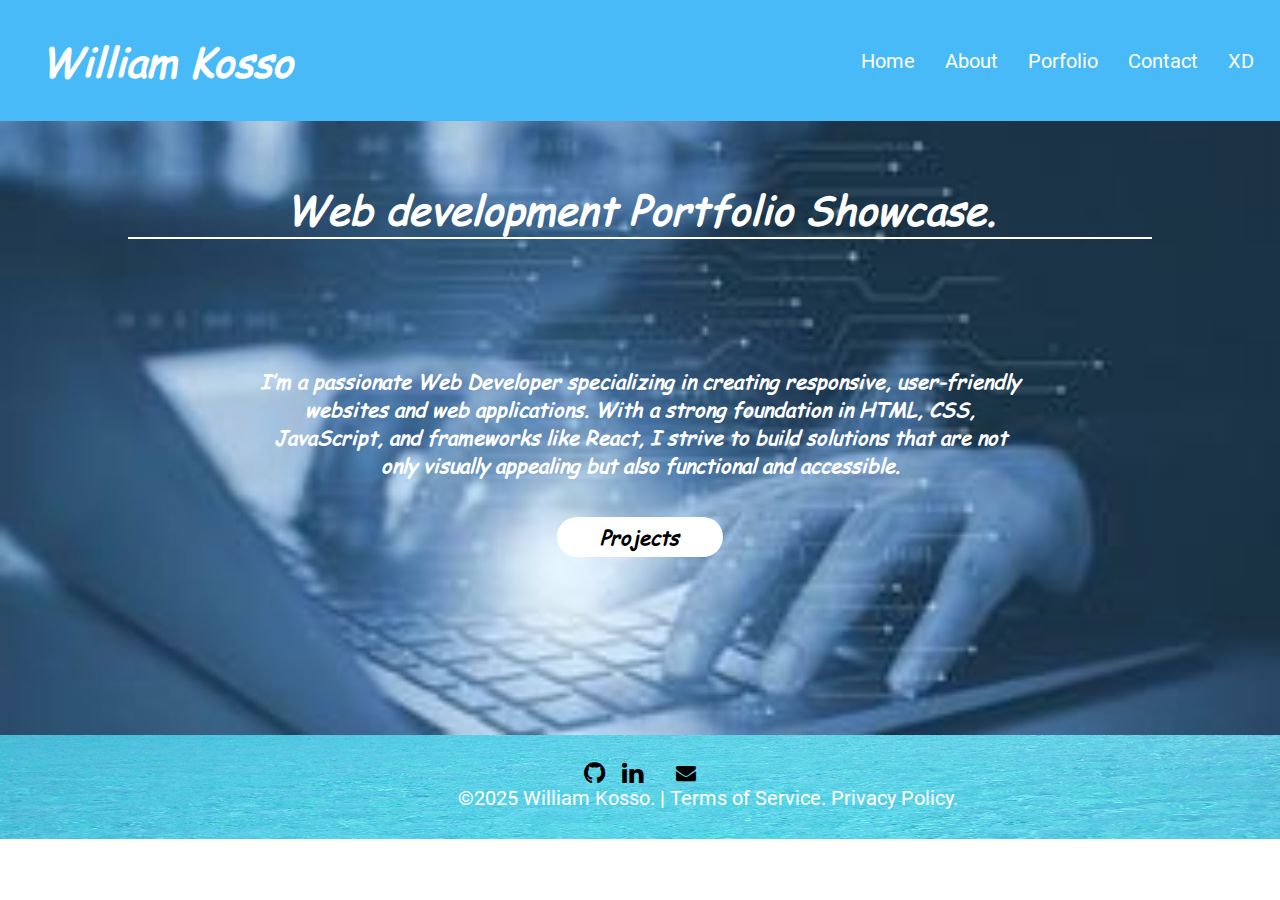
<file: index.html>
<!DOCTYPE html>
<html lang="en">
  <head>
    <meta charset="UTF-8" />
    <meta
      http-equiv="X-UA-Compatible"
      content="IE=edge"
    />
    <meta
      name="viewport"
      content="width=device-width, initial-scale=1.0"
    />

    <title>Home</title>
    <link rel="stylesheet" href="css/styles.css" />
    <!-- <script
      src="https://kit.fontawesome.com/a076d05399.js"
      crossorigin="anonymous"
    ></script> -->
    <link
      rel="stylesheet"
      href="https://cdnjs.cloudflare.com/ajax/libs/font-awesome/4.7.0/css/font-awesome.min.css"
    />
  </head>
  <body>
    <!-- This is the wrapper that puts all the code into one div -->
    <div class="wrapper">
      <!-- This is the navigation of my code -->
      <nav>
        <a class="logo" href="home.html">William Kosso</a>
        <div class="nav-items">
          <a href="index.html">Home</a>
          <a href="about.html">About</a>
          <a href="Portfolio.html">Porfolio</a>
           <a href="Contact.html">Contact</a>
          <a href="https://xd.adobe.com/view/ed7fe27d-850a-443c-98f3-478e3abc8dfc-b82c/">XD</a>
        </div>
      </nav>
<!-- This this where my main content for my homepage begins. -->
      <section class="hero">
        <div class="img-holder">
          <div class="herotext-holder">
            <h1 class="main-header">Web development Portfolio Showcase.
              <div class="home-line"></div>
            </h1>
          

            <div class="secondText">
              I’m a passionate Web Developer specializing in creating responsive, user-friendly websites and web applications. With a strong foundation in HTML, CSS, JavaScript, and frameworks like React, I strive to build solutions that are not only visually appealing but also functional and accessible.
            </div>
<div class="work-box">
            <div class="work">
            <a href="Portfolio.html">Projects</a>
            </div>
          </div>

          </div>


        </div>
      </section>
<!-- This is the footer of my page -->
      <footer>
        <div class="icons">
          <a href="https://github.com/wkosso?tab=repositories"
          <i class="fa fa-github"></i>
        </a>
        <a href="https://www.linkedin.com/in/william-kosso-2a6480222/">
          <i class="fa fa-linkedin"></i>
          </a>
          <a href="mailto:wkosso@iu.edu"></a>
          <i class="fa fa-envelope"></i>
        </div>
        <p class="footertext">
          ©2025 William Kosso. | Terms of Service.
          Privacy Policy.
        </p>
      </footer>
    </div>
  </body>
</html>
</file>
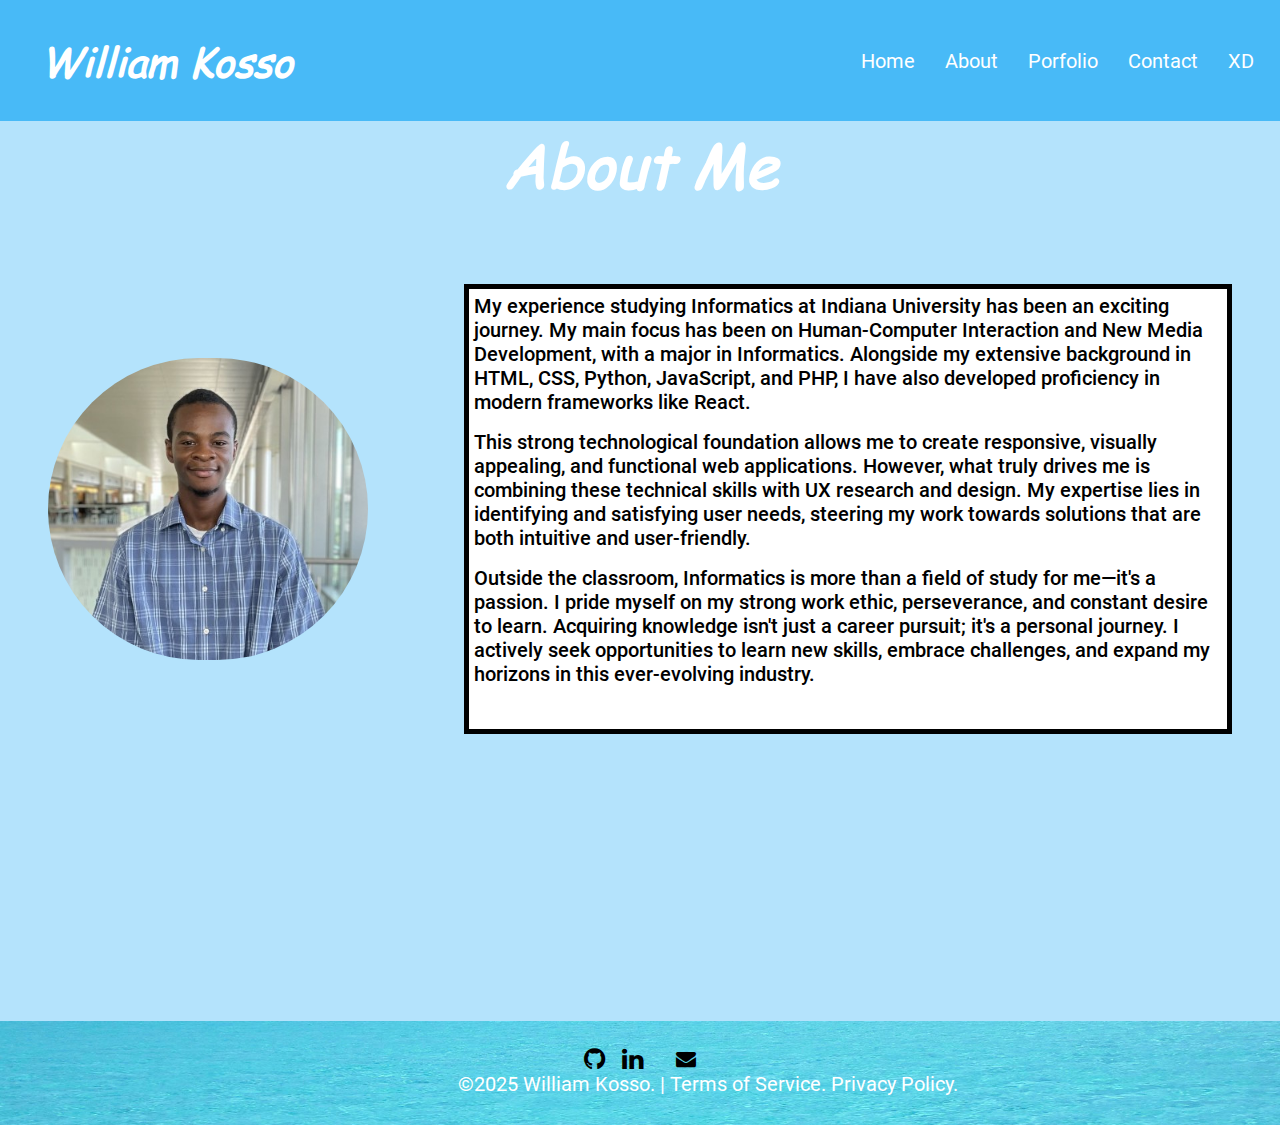
<file: about.html>
<!DOCTYPE html>
<html lang="en">
  <head>
    <meta charset="UTF-8" />
    <meta
      http-equiv="X-UA-Compatible"
      content="IE=edge"
    />
    <meta
      name="viewport"
      content="width=device-width, initial-scale=1.0"
    />

    <title>About</title>
    <link rel="stylesheet" href="css/styles.css" />
    <!-- <script
      src="https://kit.fontawesome.com/a076d05399.js"
      crossorigin="anonymous"
    ></script> -->
    <link
      rel="stylesheet"
      href="https://cdnjs.cloudflare.com/ajax/libs/font-awesome/4.7.0/css/font-awesome.min.css"
    />
  </head>
  <body>
    <!-- This is the wrapper that puts all the code into one div -->
    <div class="wrapper">
      <!-- This is the navigation of my code -->
      <nav>
        <a class="logo" href="home.html">William Kosso</a>
        <div>
          <a href="index.html">Home</a>
          <a href="about.html">About</a>
          <a href="Portfolio.html">Porfolio</a>
           <a href="Contact.html">Contact</a>
          <a href="https://xd.adobe.com/view/ed7fe27d-850a-443c-98f3-478e3abc8dfc-b82c/">XD</a>
        </div>
      </nav>
      <!-- This where the main content of my about me page begin -->
<section class="main-section">
  <div class="about-heading-box">
    <h2>About Me</h2>
  </div>
   
    <div class="about-content">
      
<div class="about-imageholder"></div>
<!-- This contains text about me -->
<div class="aboutText">
  <div class="aboutText-box">
   <p> My experience studying Informatics at Indiana University has been an exciting journey. My main focus has been on Human-Computer Interaction and New Media Development, with a major in Informatics. Alongside my extensive background in HTML, CSS, Python, JavaScript, and PHP, I have also developed proficiency in modern frameworks like React.</p> <p>This strong technological foundation allows me to create responsive, visually appealing, and functional web applications. However, what truly drives me is combining these technical skills with UX research and design. My expertise lies in identifying and satisfying user needs, steering my work towards solutions that are both intuitive and user-friendly.</p>Outside the classroom, Informatics is more than a field of study for me—it's a passion. I pride myself on my strong work ethic, perseverance, and constant desire to learn. Acquiring knowledge isn't just a career pursuit; it's a personal journey. I actively seek opportunities to learn new skills, embrace challenges, and expand my horizons in this ever-evolving industry.</div>
   </div>
</div>
</section>
      
<!-- This is the footer of my page -->
      <footer>
        <div class="icons">
          <a href="https://github.com/wkosso?tab=repositories"
          <i class="fa fa-github"></i>
        </a>
        <a href="https://www.linkedin.com/in/william-kosso-2a6480222/">
          <i class="fa fa-linkedin"></i>
          </a>
          <a href="mailto:wkosso@iu.edu"></a>
          <i class="fa fa-envelope"></i>
        </div>
        <p class="footertext">
          ©2025 William Kosso. | Terms of Service.
          Privacy Policy.
        </p>
      </footer>
    </div>
  </body>
</html>
</file>
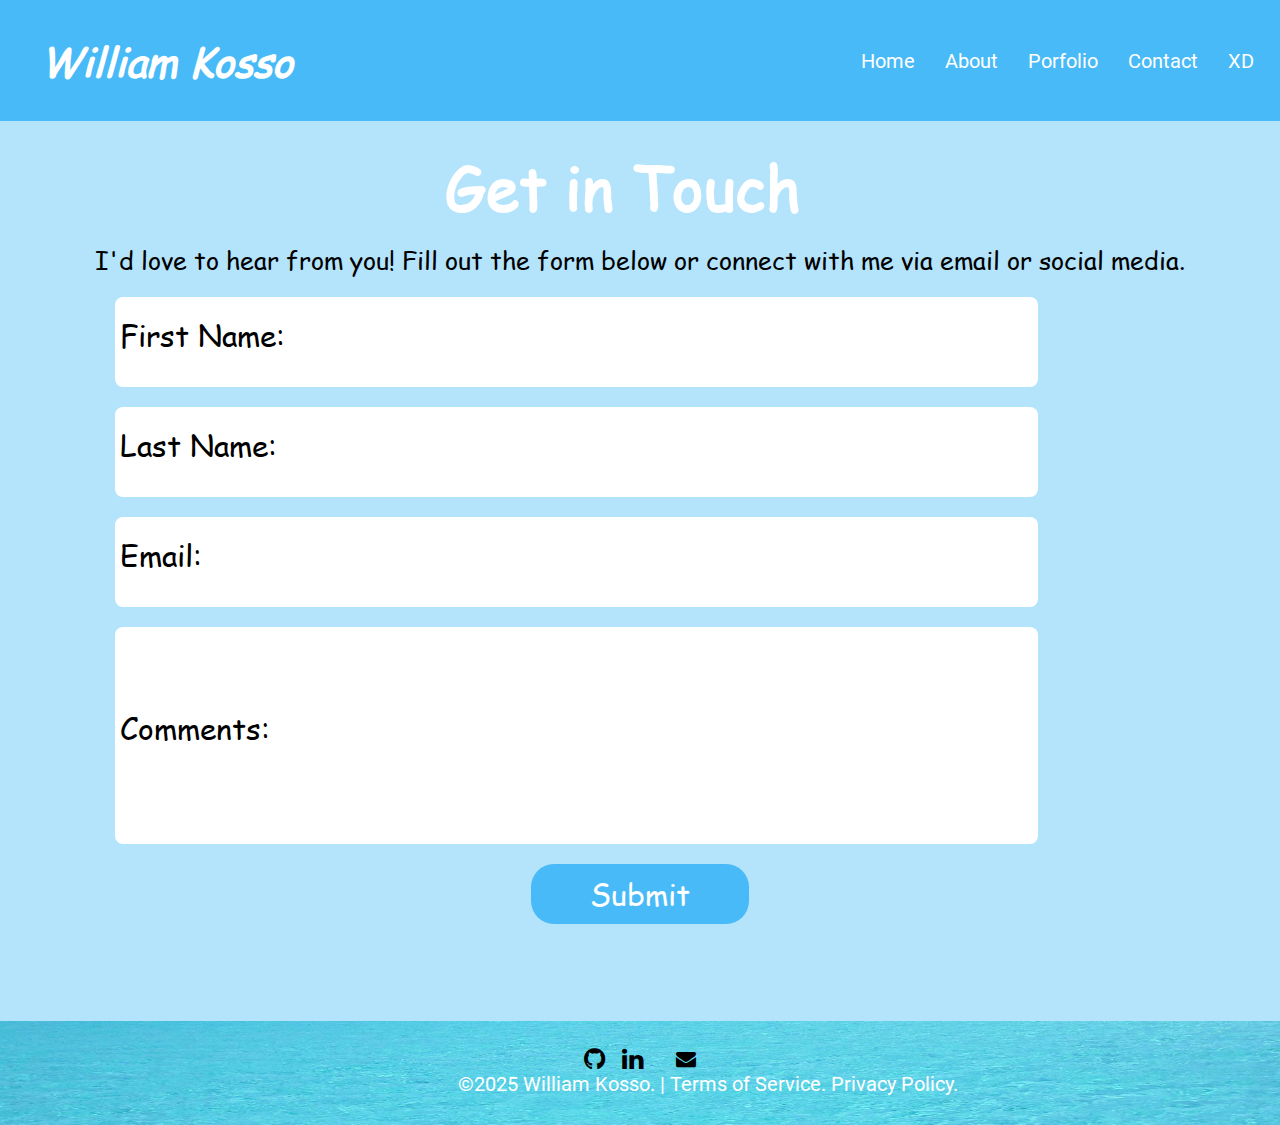
<file: Contact.html>
<!DOCTYPE html>
<html lang="en">
  <head>
    <meta charset="UTF-8" />
    <meta
      http-equiv="X-UA-Compatible"
      content="IE=edge"
    />
    <meta
      name="viewport"
      content="width=device-width, initial-scale=1.0"
    />

    <title>Contact</title>
    <link rel="stylesheet" href="css/styles.css" />
    <!-- <script
      src="https://kit.fontawesome.com/a076d05399.js"
      crossorigin="anonymous"
    ></script> -->
    <link
      rel="stylesheet"
      href="https://cdnjs.cloudflare.com/ajax/libs/font-awesome/4.7.0/css/font-awesome.min.css"
    />
  </head>
  <body>
     <!-- This is the wrapper that puts all the code into one div -->
    <div class="wrapper">
        <!-- This is the navigation of my code -->
      <nav>
        <a class="logo" href="home.html">William Kosso</a>
        <div>
          <a href="index.html">Home</a>
          <a href="about.html">About</a>
          <a href="Portfolio.html">Porfolio</a>
           <a href="Contact.html">Contact</a>
          <a href="https://xd.adobe.com/view/ed7fe27d-850a-443c-98f3-478e3abc8dfc-b82c/">XD</a>
        </div>
      </nav>
      <!-- This is the div that hold their enterner contact page -->
<section class="main-section">
   
  <!-- This is where my form inputs and labels begin -->
    <div class="form">
       
         <form>
             <h3>Get in Touch</h3>
             <div class="contact-mini">I'd love to hear from you! Fill out the form below or connect with me via email or social media.</div>
            <input type="text" placeholder="First Name:" />
             <input type="text" placeholder="Last Name:" />
              <input type="text" placeholder="Email:" />

               <input class="comment-box" type="text" placeholder="Comments:" />
               
           <div class="sub-box">
               <button  class="submit" type="submit">Submit</button>
              </div>
          </form>
    </div>
</section>
      
<!-- This is the footer of my page -->
      <footer>
        <div class="icons">
          <a href="https://github.com/wkosso?tab=repositories"
          <i class="fa fa-github"></i>
        </a>
        <a href="https://www.linkedin.com/in/william-kosso-2a6480222/">
          <i class="fa fa-linkedin"></i>
          </a>
          <a href="mailto:wkosso@iu.edu"></a>
          <i class="fa fa-envelope"></i>
        </div>
        <p class="footertext">
          ©2025 William Kosso. | Terms of Service.
          Privacy Policy.
        </p>
      </footer>
    </div>
  </body>
</html>
</file>
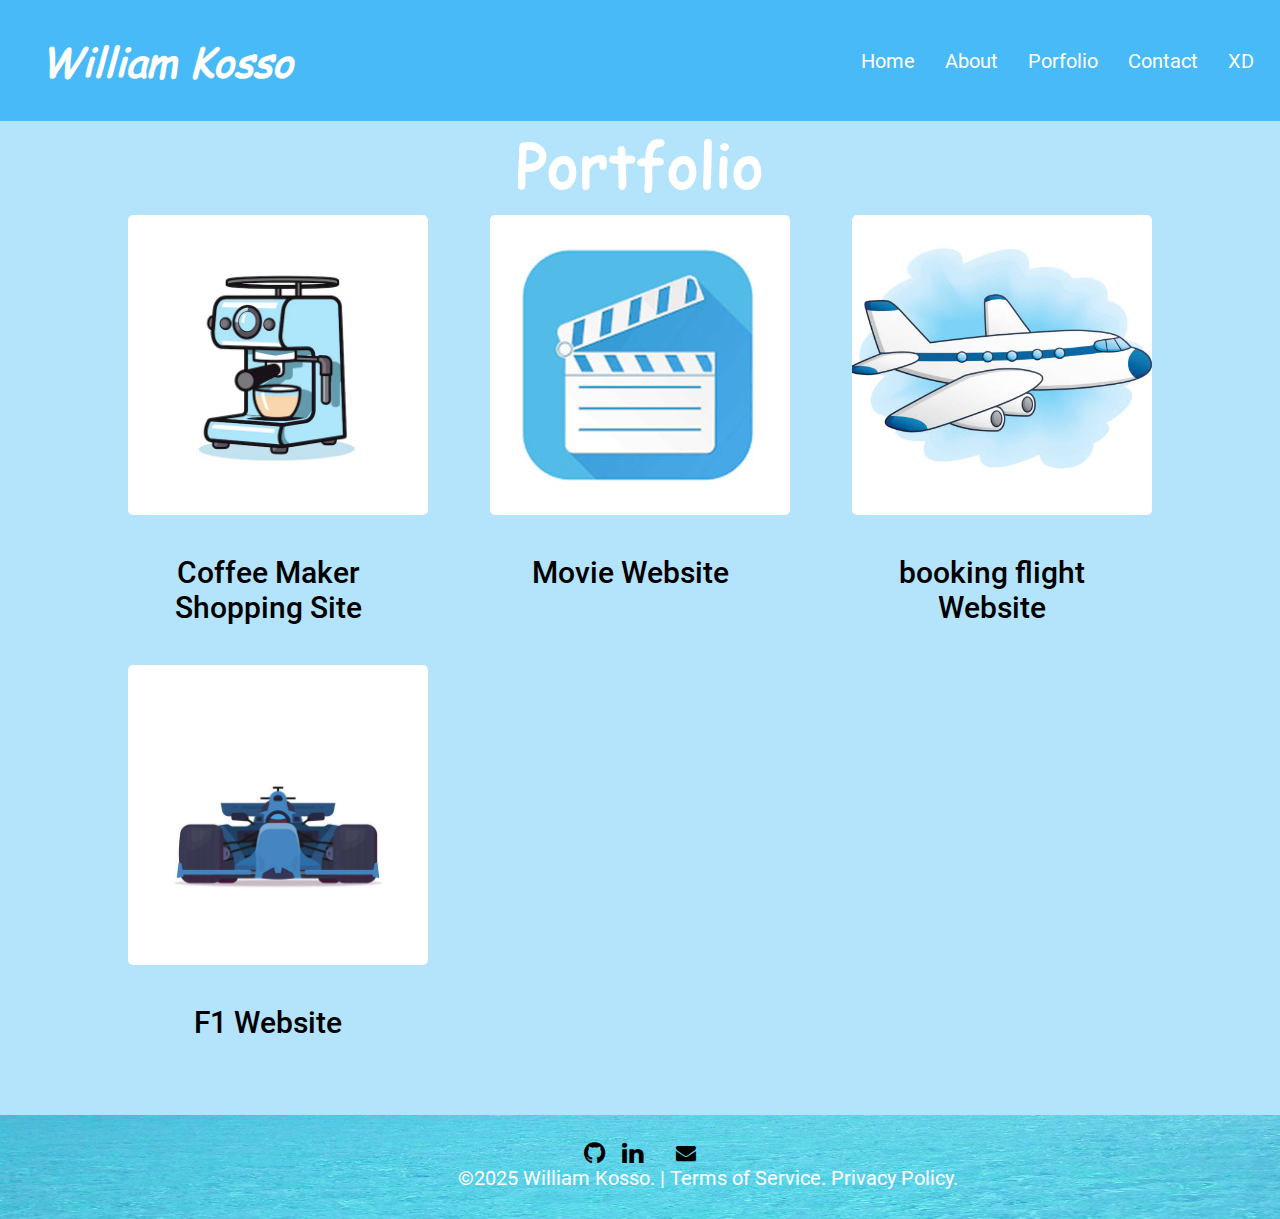
<file: Portfolio.html>
<!DOCTYPE html>
<html lang="en">
  <head>
    <meta charset="UTF-8" />
    <meta
      http-equiv="X-UA-Compatible"
      content="IE=edge"
    />
    <meta
      name="viewport"
      content="width=device-width, initial-scale=1.0"
    />

    <title>Portfolio</title>
    <link rel="stylesheet" href="css/styles.css" />
    <!-- <script
      src="https://kit.fontawesome.com/a076d05399.js"
      crossorigin="anonymous"
    ></script> -->
    <link
      rel="stylesheet"
      href="https://cdnjs.cloudflare.com/ajax/libs/font-awesome/4.7.0/css/font-awesome.min.css"
    />
  </head>
  <body>
    <!-- This is the wrapper that puts all the code into one div -->
    <div class="wrapper">
       <!-- This is the navigation of my code -->
      <nav>
        <a class="logo" href="index.html">William Kosso</a>
        <div>
          <a href="index.html">Home</a>
          <a href="about.html">About</a>
          <a href="Portfolio.html">Porfolio</a>
           <a href="Contact.html">Contact</a>
          <a href="https://xd.adobe.com/view/ed7fe27d-850a-443c-98f3-478e3abc8dfc-b82c/">XD</a>
        </div>
      </nav>
      <!-- This is where the main content of my portfolio begins -->
<section class="main-section  port-section">
  <div class="port-heading"> Portfolio</div>
   
    <!-- This code is the parent of all the images boxes -->
     <div class="port-flex">

      <div class="portfolio-box">
        <!-- This is the game container section -->
        <div class="gameCatalog-container">
    
          
    
              <p class="portfolio-text">
                <a href="https://recipie-n315.netlify.app"> Coffee Maker Shopping Site </p></a>
              <div class="overlay">
                 <!-- This code contains the overly text -->
                <p class="desPort">
    
                  <a href="https://recipie-n315.netlify.app">
      This is a website that shows a list Kureig Coffee makers.
                  </a>
                
                </p>
              </div>
             </div>
              </a>
         
    <!-- This is the movie container section -->
              <div class="movieCatalog-container">
               
                 <p class="portfolio-text">
                     <a href="https://moviereplit.netlify.app/">Movie Website</p></a>
    
                  <div class="overlay">
                   <!-- This code contains the overly text -->
                <p class="desPort">
                  <a href="https://moviereplit.netlify.app/">This is a website that shows a list of top movies catalog from the late 2000s.</a>
                  
                  </p>
              </div>
             </div>
             
    
    <!-- This is the story container section -->
               <div class="story-container">
                 <p class="portfolio-text">
                      <a href="https://travelflyn215.netlify.app">booking flight Website</p></a>
     <div class="overlay">
                  <!-- This code contains the overly text -->
                <p class="desPort">
                  
                  <a href="https://travelflyn215.netlify.app">This is a booking website book a flight.</a>
                  </p>
              </div>
    
    
             </div>
             
    <!-- This is the soap container section -->
                 <div class="soap-container">
                     <p class="portfolio-text"><a href="https://f1n215.netlify.app">F1 Website</p></a>
    
                     <div class="overlay">
                 <!-- This code contains the overly text -->
                <p class="desPort">
                  <a href="https://f1n215.netlify.app">
                  F1 website catalog with details on the sport, drivers, and popular tracks.</p></a>
              </div>
             </div>
             
    
       </div>


     </div>

    
    
</section>
      
<!-- This is the footer of my page -->
      <footer>
        <div class="icons">
          <a href="https://github.com/wkosso?tab=repositories"
          <i class="fa fa-github"></i>
        </a>
        <a href="https://www.linkedin.com/in/william-kosso-2a6480222/">
          <i class="fa fa-linkedin"></i>
          </a>
          <a href="mailto:wkosso@iu.edu"></a>
          <i class="fa fa-envelope"></i>
        </div>
        <p class="footertext">
          ©2025 William Kosso. | Terms of Service.
          Privacy Policy.
        </p>
      </footer>
    </div>
  </body>
</html>
</file>
<file: css/styles.css>
* {
 margin: 0;
 padding: 0;
 box-sizing: border-box;
}
html, body {
 height: 100%;


}
h1, h2, h3, h4, h5, h6, p {
    margin-bottom: 16px
   }
/* These are the fonts I used to style text */
@font-face {
    font-family: RobotoRegular;
    src: url(./Roboto/Roboto/Roboto-Regular.ttf);
}

@font-face {
    font-family: RobotoMedium;
    src: url(./Roboto/Roboto/Roboto-Medium.ttf);
}

@font-face {
    font-family: RobotoBoldItalic;
    src: url(./Roboto/Roboto/Roboto-BoldItalic.ttf);
}

@font-face {
    font-family: ComicSansMs3;
    src: url(./Comicsans/ComicSansMS3.ttf);
}



.wrapper{
    width: 100%;
    height: 100%;
    margin: 0 auto;
  
}
/* This is my css navifation styling */
nav{
    background-color: #48BAF7;
    display: flex;
    align-items: center;
    justify-content: space-between;
    height: 121px;
    width: 100%;
   
}


nav a{
    text-decoration: none;
    color: white;
    font-family:RobotoRegular;
    font-size: 20px;
    margin-right: 26px;

}
/* This is the logo of my page */
.logo{
    font-family: ComicSansMs3;
    font-style: italic;
    font-weight: bold;
    margin-left: 40px;
    font-size: 40px;
}
/* This code contains all the css to hold the image and style it */
.hero .img-holder{
    background-image: linear-gradient(rgba(72,186,247,0.13),rgba(72, 186, 247, 0.13)),url(../images/businessman-hand-touch-with-code-html-and-programming-on-screen-laptop-programmer-development-computer-code-web-design-coding-technology-in-software-digital-software-technology-development-iot-photo.jpg);
    height: 614px;
    width: 100%;
    background-size: cover;
        background-position: center;
        background-repeat: no-repeat;
        display: flex;
        justify-content: center;
}

.herotext-holder{
    font-family: ComicSansMs3;
        font-style: italic;
        font-weight: bold;
        font-size: 50px;
        text-align: center;
       
        height: 194px;
       
        padding-top: 60px;
        color: white;
       
        
       
}

.main-header{
    font-family: ComicSansMs3;
    font-style: italic;
    font-weight: bold;
    font-size: 40px;

    
}

.home-line{
    border:none;
    border-bottom:solid 2px white;;
width: 80%;
margin: 0 auto;



}

.secondText{
    font-family: ComicSansMs3;
    margin: 0 auto;
        font-size: 20px;
       margin-top: 10%;
       width: 60%;
    margin-bottom: 3%;
}

.work-box{
    width: 100%;
    display: flex;
    align-items: center;
    justify-content: center;
    
}
.work{
    font-family: ComicSansMs3;
    font-size: 20px;
background-color: white;
width: 13%;
height: 40px;
border-radius: 20px;
display: flex;
align-items: center;
justify-content: center;

}

.work a{
    text-decoration: none;
    color: black;
}
footer{
    background-image:url(../images/blueSea.jpg);
    background-size: cover;
    background-position: center;
        background-repeat: no-repeat;
       
width: 100%;


}
.icons{
   display: flex;
   justify-content: space-around;
   align-items: center; 
   width: 10%;
   /* background-color: red; */
   margin: 0 auto;
   padding-top: 2%;
   
 
}
/* This contains icons for the footer */
.icons a{
    text-decoration: none;
    color: black;
}
.fa.fa-github{
    
   font-size: 25px;

    
}
.fa.fa-linkedin {

    font-size: 25px;
   

}

.fa.fa-envelope{
    font-size: 20px;
   
}
.footertext{
 
   height: 53px; 
   text-align: center;
    font-family: RobotoRegular;
    font-size: 20px;
    color: white;
    padding-left: 211px;
    padding-right: 75px;
/* padding-top: 81px; */


}

/* This the styling for my about me page */
.main-section{
   width: 100%;
background-color: rgba(72, 186, 247, 0.41);
min-height: 900px;
   
}



.about-heading-box{
    display: flex;
    align-items: center;
   justify-content: center;
    margin-bottom: 5%;
}

h2{

    height: 83px;
    text-align: center;
    font-family: ComicSansMs3;
    font-size: 60px;
    font-weight: bold;
    color: white;
    font-style: italic;




}
.about-content{
    display: flex;
    align-items: center;
    justify-content: space-around;
width: 100%;
/* background-color: red; */

  
}
/* This code holds my about me image */
.about-imageholder{
    background-image: url(../images/1663792828057\ \(1\).jpg);
    background-size: cover;
        background-position: center;
        background-repeat: no-repeat;
        width: 25% ;
        height: 302px;
        border-radius: 320px;
     
      
}

/* This contains the styling I use to style my about me text */
.aboutText{
    border: solid 5px black;
    width: 60%;
    height: 450px;
    background-color: white;
/* font-size: 23px;
font-family: RobotoRegular;
text-align: left;
padding: 40px; */
}
.aboutText-box{
    /* border: solid 5px black; */
        width: 100%;
        height: 395px;
        background-color: white;
        font-size: 20px;
        font-family: RobotoRegular;
        text-align: left;
       padding: 5px;
       font-family: RobotoMedium;
}
h3{
    font-family: ComicSansMs3;
  
    height: 83px;
    font-weight: bold;
    font-size: 60px;
    margin-top: 23px;
  margin-left: 350px;
  color: white;

}

.contact-mini{
    font-family: ComicSansMs3;
    font-size: 25px;
  
}
/* This containts styling for center the form */
.form{
    display: flex;
    justify-content: center;
    width: 100%;

}
/* This contains styling to make the input a block level element */
input{
    display: block;
    margin: 20px;
    width: 923px;
    height: 90px;
    border-radius: 8px;
  border: white;
 padding: 5px;

}
.comment-box{
    display: block;
        margin: 20px;
        width: 923px;
        height: 217px;
        border-radius: 8px;
}

::placeholder {
    color: black;
    font-family: ComicSansMs3;;
    font-size: 30px;
   
}
/* This is the code that contains submit button styling */


.sub-box{
display: flex;
align-items: center;
justify-content: center;

}
.submit{
   
    cursor: pointer;
    width: 20%;
    height: 60px;
    /* margin-left: 380px; */
    background-color: #48BAF7;
    /* font-family: RobotoRegular;
    font-weight: bold;
    font-style: italic; */
    font-family:  ComicSansMs3;;
    font-size: 30px;
    color: white;
    border-radius: 23px;
    /* margin-top: 50px; */
    border: none;
   
    
   
}

.port-flex{
    display: flex;
    align-items: center;
    justify-content: center;
    
}
/* This is the styling for all the image boxes */
.portfolio-box{
    width: 80%;
    min-height:900px;
    display: flex;
   justify-content: space-between;
 margin-top: 10px;
 
 
  flex-wrap: wrap;
 
}

.port-heading{
    font-family: ComicSansMs3;
   
    font-weight: bold;
    font-size: 60px;
   
   

    color: white;

    display: flex;
    align-items: center;
    justify-content: center;
    width: 100%;
    
}


.gameCatalog-container{
    position: relative;
    width: 300px;
    height: 300px;
    background-image: url(../images/vector-blue-coffee-maker-with-bowl-top-it_176841-1266.avif);
    background-size: cover;
        background-position: center;
        background-repeat: no-repeat;
      border-radius:5px;
    
}
/* This is the styling for the overlay  */
.overlay{
    position: absolute;
    top: 0;
    width: 300px;
        height: 300px;
     
        
         background-color: rgba(0, 0, 0, 0.5); 
        display: none;
}

/* This contains the code that allows me to hover on the image */
.gameCatalog-container:hover .overlay{
    display: block;

}

/* This code containains the styling for the text overlay */
.overlay .desPort  {
    font-size: 25px;
    font-family: RobotoMedium;
    width: 226px;
    height: 195px;
    padding: 30px;
   
    text-align: left;
    margin: 0 auto;
    color: white;
  
}

.desPort a{
    text-decoration: none;
    color: white;
}

.portfolio-text a:hover{
    text-decoration: none;
    color: white;
}

.portfolio-text a {
    text-decoration: none;
  color: #000;
}

.movieCatalog-container {
    position: relative;
    width: 300px;
    height: 300px;
    background-image: url(../images/movieThumb.jpg);
    background-size: cover;
    background-position: center;
    background-repeat: no-repeat;
border-radius:5px;

}
/* This contains the code that allows me to hover on the image */
.movieCatalog-container:hover .overlay {
    display: block;

}

.story-container {
    position: relative;
    width: 300px;
    height: 300px;
    background-image: url(../images/istockphoto-859300456-612x612.jpg);
    background-size: cover;
    background-position: center;
    background-repeat: no-repeat;
    border-radius:5px;

}
/* This contains the code that allows me to hover on the image */
.story-container:hover .overlay {
    display: block;

}

.soap-container {
    position: relative;
    width: 300px;
    height: 300px;
    background-image: url(../images/istockphoto-1403852655-612x612.jpg);
    background-size: cover;
    background-position: center;
    background-repeat: no-repeat;
border-radius:5px;

}
/* This contains the code that allows me to hover on the image */
.soap-container:hover .overlay {
    display: block;

}
/* This contain styling for the portfolio text */
.portfolio-text{
   
  
    width: 200px;
    height: 39px;
    font-family: RobotoMedium;
    font-size: 30px;
    text-align: center;
    margin-left:40px;
    margin-top: 340px;
}
</file>
